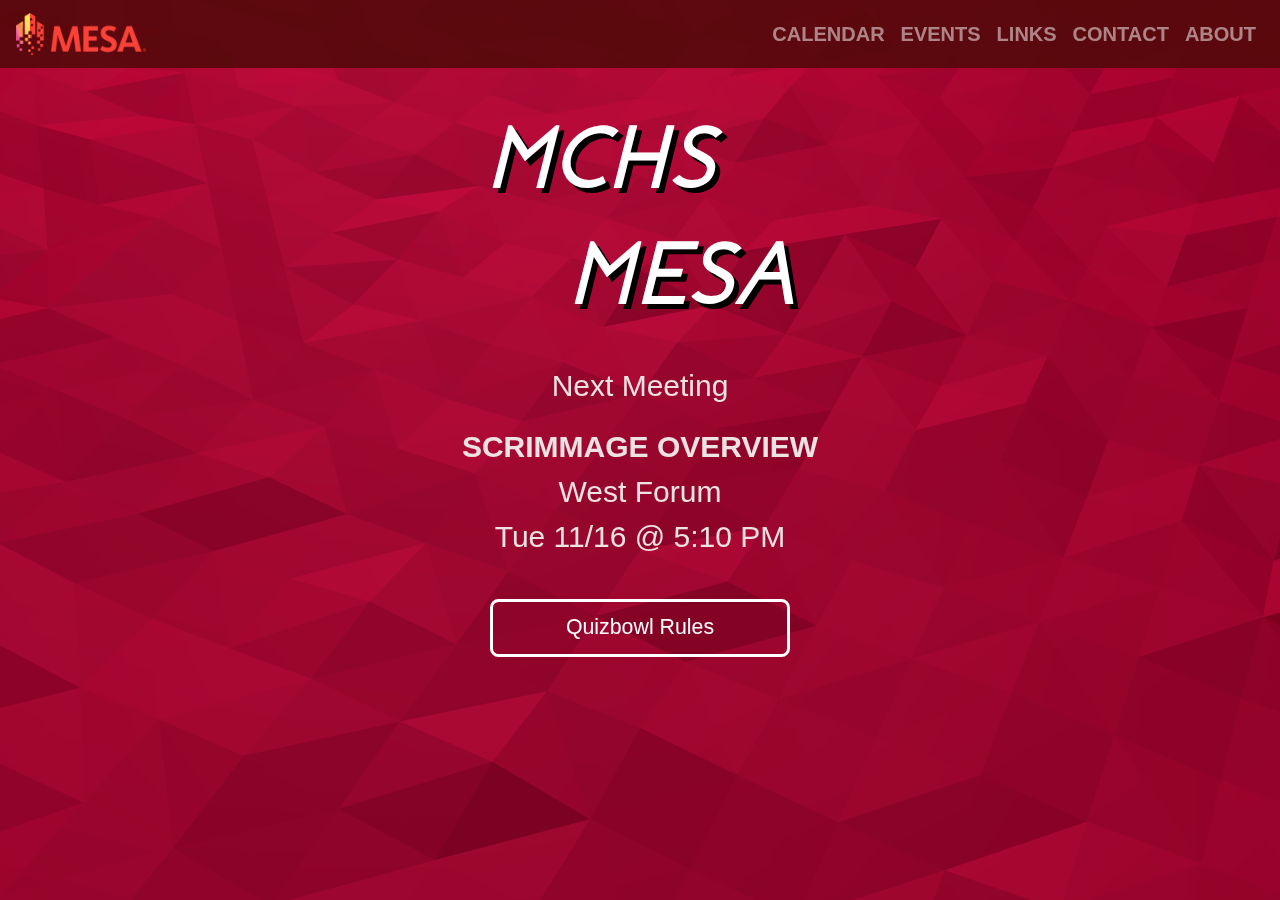
<file: index.html>
<!doctype html>
<html lang="en">
<head>
    <!-- Required meta tags -->
    <meta charset="utf-8">
    <meta name="viewport" content="width=device-width, initial-scale=1, shrink-to-fit=no">

    <!-- Bootstrap CSS -->
    <link rel="stylesheet" href="https://maxcdn.bootstrapcdn.com/bootstrap/4.0.0/css/bootstrap.min.css" integrity="sha384-Gn5384xqQ1aoWXA+058RXPxPg6fy4IWvTNh0E263XmFcJlSAwiGgFAW/dAiS6JXm" crossorigin="anonymous">
    <link rel="stylesheet" href="assets/styles/navbar.css">
    <link rel="stylesheet" href="assets/styles/index.css">
    <link rel="shortcut icon" type="image/x-icon" href="assets/images/favicon.png">

    <title>MCHS MESA</title>
  </head>
  <div id="background" style="z-index: 0;">

  <body style="background-color: #1f1d1d;">
    
      <nav class="navbar navbar-expand-lg navbar-dark" style="background-color: #500909df">
        
        <a class="navbar-brand" href="index.html">
          <img src="assets/images/mesa-logo.png" width="130" height="42" alt="">
        </a>
        <button class="navbar-toggler" type="button" data-toggle="collapse" data-target="#navbarNavDropdown" aria-controls="navbarNavDropdown" aria-expanded="false" aria-label="Toggle navigation">
          <span class="navbar-toggler-icon"></span>
        </button>
        <div class="collapse navbar-collapse" id="navbarNavDropdown">
          <ul class="navbar-nav ml-auto mt-2 mt-lg-0 form-inline">

            <li class="nav-item">
              <a class="nav-link" href="calendar.html">CALENDAR</a>
            </li>
            
            <li class="nav-item">
              <a class="nav-link" href="events.html">EVENTS</a>
            </li>

            <li class="nav-item">
              <a class="nav-link" href="links.html">LINKS</a>
            </li>

            <li class="nav-item">
              <a class="nav-link" href="contact.html">CONTACT</a>
            </li>

            <li class="nav-item">
              <a class="nav-link" href="about.html">ABOUT</a>
            </li>

          </ul>
        </div>
      </nav>

    <div class="main-logo">
      <h1>MCHS</h1>
    </div>
    <div class="main-logo-2">
      <h1>MESA</h1>
    </div>
    <div class="meeting-box" style="padding-bottom: 50px">
      <div class="meeting">
        <p>Next Meeting</p>
      </div>
      <div class="meeting-info">
	  <p><b>SCRIMMAGE OVERVIEW</b><br>West Forum<br>Tue 11/16 @ 5:10 PM </p>
      </div>
      <br>
	  <a class="main-button" href="https://www.pacific-mesa.com/uploads/1/3/1/4/131441888/quiz_bowl_2021_rules.pdf">
		Quizbowl Rules
      </a>

    <script src="assets/scripts/three-r119.min.js"></script>
    <script src="assets/scripts/waves.min.js"></script>
    <script>
    VANTA.WAVES({
      el: "#background",
      mouseControls: false,
      touchControls: false,
      gyroControls: false,
      minHeight: 200.00,
      minWidth: 200.00,
      scale: 1.00,
      scaleMobile: 1.00,
      color: 0x6e001d,
      shininess: 5.00,
      waveHeight: 5.50,
      waveSpeed: 0.4,
      zoom: 1.28
    })
    </script>
    </div>
    <!-- Optional JavaScript -->
    <!-- jQuery first, then Popper.js, then Bootstrap JS -->
    <script src="https://code.jquery.com/jquery-3.2.1.slim.min.js" integrity="sha384-KJ3o2DKtIkvYIK3UENzmM7KCkRr/rE9/Qpg6aAZGJwFDMVNA/GpGFF93hXpG5KkN" crossorigin="anonymous"></script>
    <script src="https://cdnjs.cloudflare.com/ajax/libs/popper.js/1.12.9/umd/popper.min.js" integrity="sha384-ApNbgh9B+Y1QKtv3Rn7W3mgPxhU9K/ScQsAP7hUibX39j7fakFPskvXusvfa0b4Q" crossorigin="anonymous"></script>
    <script src="https://maxcdn.bootstrapcdn.com/bootstrap/4.0.0/js/bootstrap.min.js" integrity="sha384-JZR6Spejh4U02d8jOt6vLEHfe/JQGiRRSQQxSfFWpi1MquVdAyjUar5+76PVCmYl" crossorigin="anonymous"></script>
  </body>
</html>
</file>
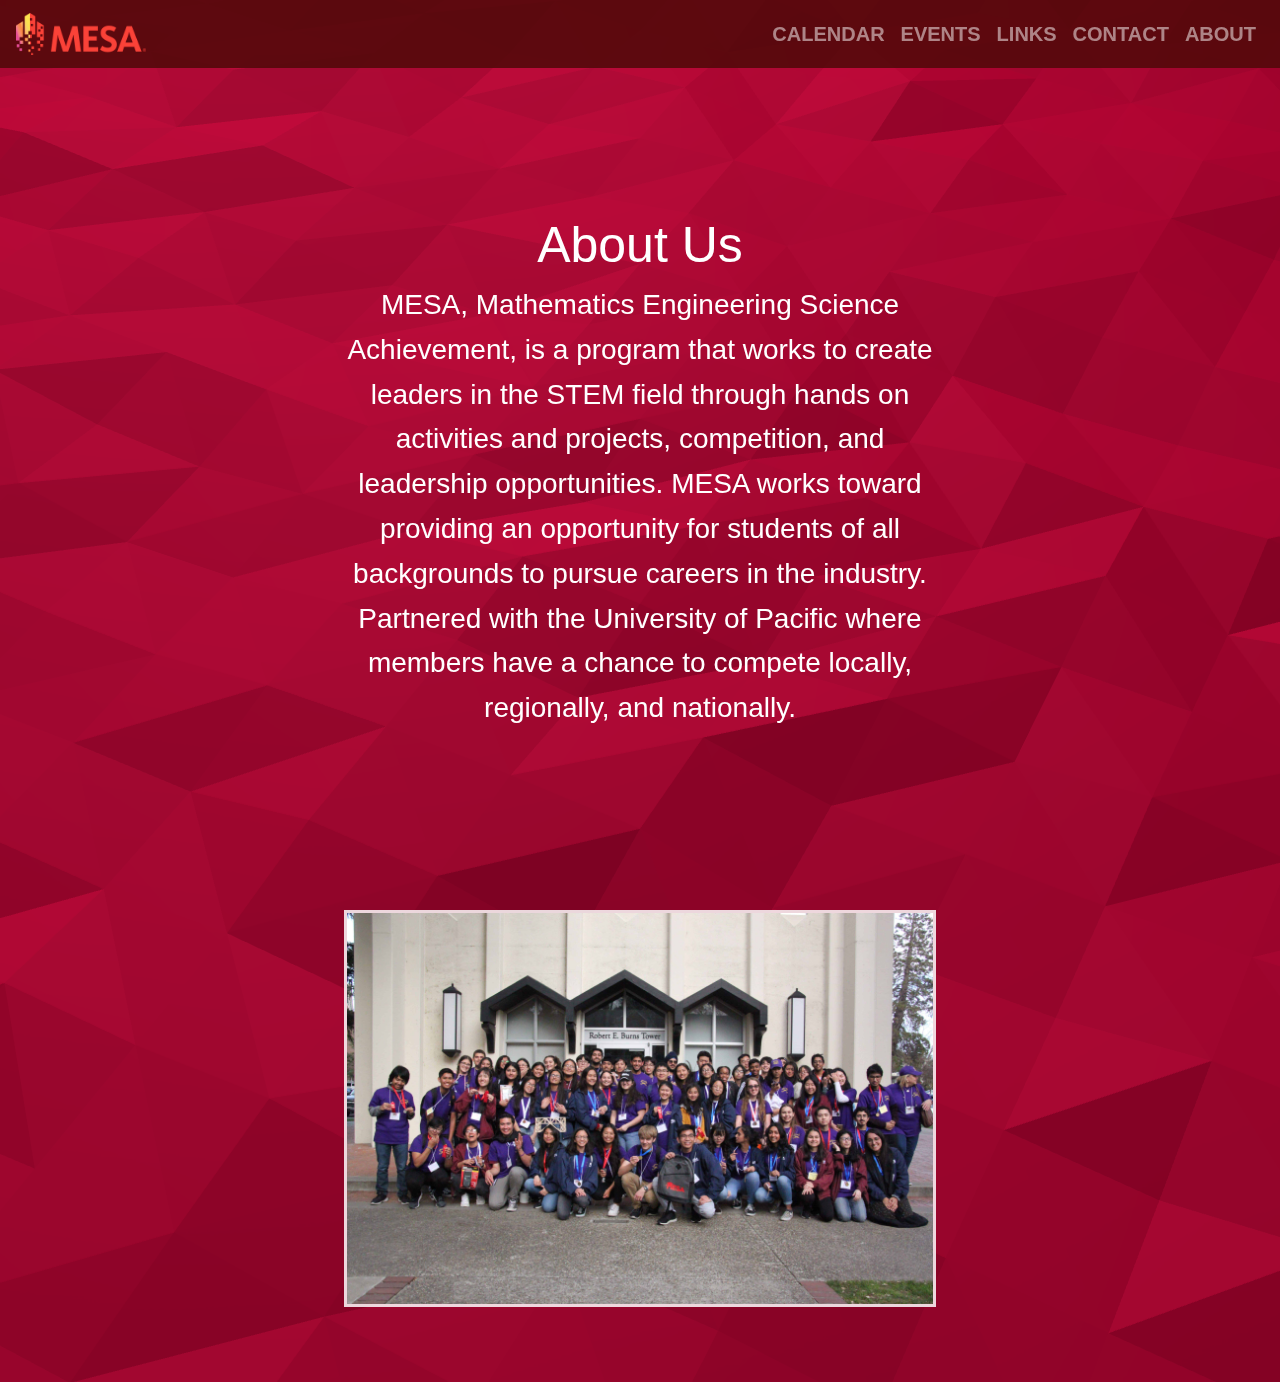
<file: about.html>
<!DOCTYPE html>
<html lang="en">
  <head>
    <!-- Required meta tags -->
    <meta charset="utf-8">
    <meta name="viewport" content="width=device-width, initial-scale=1, shrink-to-fit=no">

    <!-- Bootstrap CSS -->
    <link rel="stylesheet" href="https://maxcdn.bootstrapcdn.com/bootstrap/4.0.0/css/bootstrap.min.css" integrity="sha384-Gn5384xqQ1aoWXA+058RXPxPg6fy4IWvTNh0E263XmFcJlSAwiGgFAW/dAiS6JXm" crossorigin="anonymous">
    <link rel="stylesheet" href="assets/styles/navbar.css">
    <link rel="stylesheet" href="assets/styles/about.css">
    <link rel="shortcut icon" type="image/x-icon" href="assets/images/favicon.png">
    <title>MCHS MESA</title>
    
  </head>
  <div id="background" style="z-index: 0;">

  <body style="background-color: #7d0121;">

    <header class = "sticky-top" style = "position: sticky; top: 0px;">
      <nav class="navbar navbar-expand-lg navbar-dark" style="background-color: #500909df">
        
        <a class="navbar-brand" href="index.html">
          <img src="assets/images/mesa-logo.png" width="130" height="42" alt="">
        </a>
        <button class="navbar-toggler" type="button" data-toggle="collapse" data-target="#navbarNavDropdown" aria-controls="navbarNavDropdown" aria-expanded="false" aria-label="Toggle navigation">
          <span class="navbar-toggler-icon"></span>
        </button>
        <div class="collapse navbar-collapse" id="navbarNavDropdown">
          <ul class="navbar-nav ml-auto mt-2 mt-lg-0 form-inline">

            <li class="nav-item">
              <a class="nav-link" href="calendar.html">CALENDAR</a>
            </li>
            
            <li class="nav-item">
              <a class="nav-link" href="events.html">EVENTS</a>
            </li>

            <li class="nav-item">
              <a class="nav-link" href="links.html">LINKS</a>
            </li>

            <li class="nav-item">
              <a class="nav-link" href="contact.html">CONTACT</a>
            </li>

            <li class="nav-item">
              <a class="nav-link" href="about.html">ABOUT</a>
            </li>

          </ul>
        </div>
        
      </nav>
        
     </header>
     
     

    <div class = "flexy">
        <div class = "leftAbout" id ="textAbout">
            <div id = "about" > About Us
                <div style = "line-height: 1.6;" id = "aboutText">MESA, Mathematics Engineering Science Achievement, is a program that works to create leaders in the STEM field through hands on activities and projects, competition, and leadership opportunities. MESA works toward providing an opportunity for students of all backgrounds to pursue careers in the industry. Partnered with the University of Pacific where members have a chance to compete locally, regionally, and nationally.</div>
            </div>

            <!-- <img src="PC LOGO.jpg" alt="cat" class = "imagee" > -->

        </div>
        <div class = "leftAbout" id = "imageLeft">
            <img src="assets/images/group-pic.jpg" alt="cat" class = "imagee">
        </div>
    </div>


</div>

<script src="assets/scripts/three-r119.min.js"></script>
<script src="assets/scripts/waves.min.js"></script>
<script id="waves-js">
  VANTA.WAVES({
    el: "#background",
    mouseControls: false,
    touchControls: false,
    gyroControls: false,
    minHeight: 200.00,
    minWidth: 200.00,
    scale: 1.00,
    scaleMobile: 1.00,
    color: 0x6e001d,
    shininess: 5.00,
    waveHeight: 5.50,
    waveSpeed: 0.4,
    zoom: 1.28
  })
  </script>

  
  
</div>
<!-- Optional JavaScript -->
<!-- jQuery first, then Popper.js, then Bootstrap JS -->
<script src="https://code.jquery.com/jquery-3.2.1.slim.min.js" integrity="sha384-KJ3o2DKtIkvYIK3UENzmM7KCkRr/rE9/Qpg6aAZGJwFDMVNA/GpGFF93hXpG5KkN" crossorigin="anonymous"></script>
<script src="https://cdnjs.cloudflare.com/ajax/libs/popper.js/1.12.9/umd/popper.min.js" integrity="sha384-ApNbgh9B+Y1QKtv3Rn7W3mgPxhU9K/ScQsAP7hUibX39j7fakFPskvXusvfa0b4Q" crossorigin="anonymous"></script>
<script src="https://maxcdn.bootstrapcdn.com/bootstrap/4.0.0/js/bootstrap.min.js" integrity="sha384-JZR6Spejh4U02d8jOt6vLEHfe/JQGiRRSQQxSfFWpi1MquVdAyjUar5+76PVCmYl" crossorigin="anonymous"></script>

<script src="https://code.jquery.com/jquery-3.3.1.slim.min.js" integrity="sha384-q8i/X+965DzO0rT7abK41JStQIAqVgRVzpbzo5smXKp4YfRvH+8abtTE1Pi6jizo" crossorigin="anonymous"></script>
<script src="https://cdnjs.cloudflare.com/ajax/libs/popper.js/1.14.7/umd/popper.min.js" integrity="sha384-UO2eT0CpHqdSJQ6hJty5KVphtPhzWj9WO1clHTMGa3JDZwrnQq4sF86dIHNDz0W1" crossorigin="anonymous"></script>
<script src="https://stackpath.bootstrapcdn.com/bootstrap/4.5.0/js/bootstrap.min.js" integrity="sha384-OgVRvuATP1z7JjHLkuOU7Xw704+h835Lr+6QL9UvYjZE3Ipu6Tp75j7Bh/kR0JKI" crossorigin="anonymous"></script>

</body>
</html>
</file>
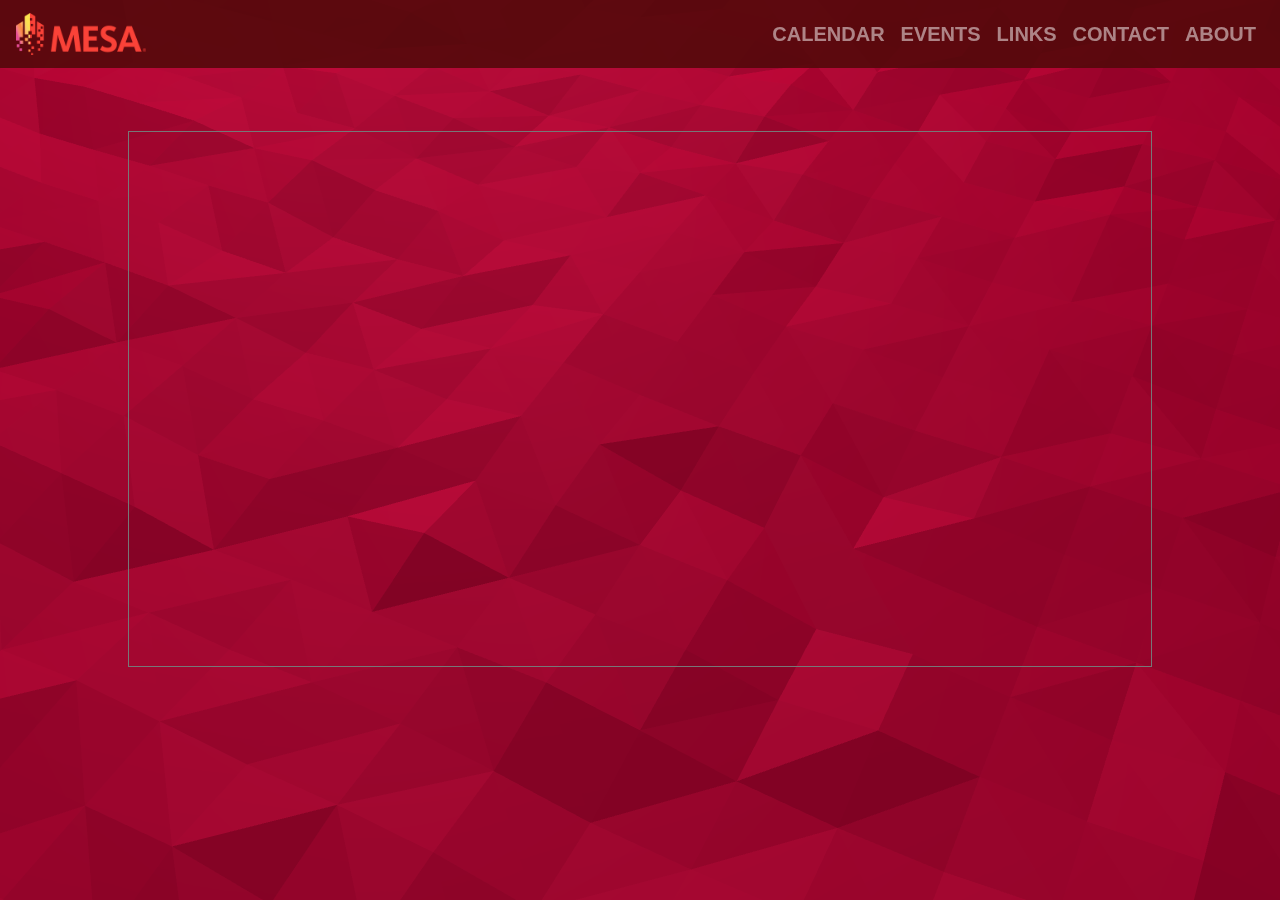
<file: calendar.html>
<!doctype html>
<html lang="en">
<head>
    <!-- Required meta tags -->
    <meta charset="utf-8">
    <meta name="viewport" content="width=device-width, initial-scale=1, shrink-to-fit=no">

    <!-- Bootstrap CSS -->
    <link rel="stylesheet" href="https://maxcdn.bootstrapcdn.com/bootstrap/4.0.0/css/bootstrap.min.css" integrity="sha384-Gn5384xqQ1aoWXA+058RXPxPg6fy4IWvTNh0E263XmFcJlSAwiGgFAW/dAiS6JXm" crossorigin="anonymous">
    <link rel="stylesheet" href="assets/styles/navbar.css">
    <link rel="stylesheet" href="assets/styles/calendar.css">
    <link rel="shortcut icon" type="image/x-icon" href="assets/images/favicon.png">

    <title>MCHS MESA</title>
  </head>
  <div id="background" style="height: 100vh; width: 100vw; z-index: 0;">
    
  <body style="background-color: #1f1d1d;">
    <nav class="navbar navbar-expand-lg navbar-dark" style="background-color: #500909df">
        
      <a class="navbar-brand" href="index.html">
        <img src="assets/images/mesa-logo.png" width="130" height="42" alt="">
      </a>
      <button class="navbar-toggler" type="button" data-toggle="collapse" data-target="#navbarNavDropdown" aria-controls="navbarNavDropdown" aria-expanded="false" aria-label="Toggle navigation">
        <span class="navbar-toggler-icon"></span>
      </button>
      <div class="collapse navbar-collapse" id="navbarNavDropdown">
        <ul class="navbar-nav ml-auto mt-2 mt-lg-0 form-inline">

          <li class="nav-item">
            <a class="nav-link" href="calendar.html">CALENDAR</a>
          </li>
          
          <li class="nav-item">
            <a class="nav-link" href="events.html">EVENTS</a>
          </li>

          <li class="nav-item">
            <a class="nav-link" href="links.html">LINKS</a>
          </li>

          <li class="nav-item">
            <a class="nav-link" href="contact.html">CONTACT</a>
          </li>

          <li class="nav-item">
            <a class="nav-link" href="about.html">ABOUT</a>
          </li> 
          
        </ul>
      </div>
    </nav>
    <script src="assets/scripts/three-r119.min.js"></script>
    <script src="assets/scripts/waves.min.js"></script>
    
    <div class="responsive-iframe-container big-container" style="position:relative; top: 7%; left: 10%;"><iframe src="https://calendar.google.com/calendar/embed?height=600&amp;wkst=1&amp;bgcolor=%23a8a8a8&amp;ctz=America%2FLos_Angeles&amp;showTz=0&amp;showCalendars=0&amp;src=NGNpOGhwN2t0cDN1anBlZnVpcjVwMmg4bzhAZ3JvdXAuY2FsZW5kYXIuZ29vZ2xlLmNvbQ&amp;color=%23D50000" style="border:solid 1px #777" width="80%" height="900" frameborder="0" scrolling="no"></iframe>
    </div>
    
    <div class="responsive-iframe-container small-container" style="position:relative; top: 7%; left: 10%;"><iframe src="https://calendar.google.com/calendar/embed?height=600&wkst=1&bgcolor=%23a8a8a8&ctz=America%2FLos_Angeles&src=NGNpOGhwN2t0cDN1anBlZnVpcjVwMmg4bzhAZ3JvdXAuY2FsZW5kYXIuZ29vZ2xlLmNvbQ&color=%23D50000&mode=AGENDA&showTz=0&showCalendars=0&showTabs=0&showTitle=1" style="border:solid 1px #777" width="80%" height="1200" frameborder="0" scrolling="no"></iframe>
    </div>


    <script>
    VANTA.WAVES({
      el: "#background",
      mouseControls: false,
      touchControls: false,
      gyroControls: false,
      minHeight: 200.00,
      minWidth: 200.00,
      scale: 1.00,
      scaleMobile: 1.00,
      color: 0x6e001d,
      shininess: 5.00,
      waveHeight: 5.50,
      waveSpeed: 0.4,
      zoom: 1.28
    })
    </script>
    
      
      
    </div>
    
    <!-- Optional JavaScript -->
    <!-- jQuery first, then Popper.js, then Bootstrap JS -->
    <script src="https://code.jquery.com/jquery-3.2.1.slim.min.js" integrity="sha384-KJ3o2DKtIkvYIK3UENzmM7KCkRr/rE9/Qpg6aAZGJwFDMVNA/GpGFF93hXpG5KkN" crossorigin="anonymous"></script>
    <script src="https://cdnjs.cloudflare.com/ajax/libs/popper.js/1.12.9/umd/popper.min.js" integrity="sha384-ApNbgh9B+Y1QKtv3Rn7W3mgPxhU9K/ScQsAP7hUibX39j7fakFPskvXusvfa0b4Q" crossorigin="anonymous"></script>
    <script src="https://maxcdn.bootstrapcdn.com/bootstrap/4.0.0/js/bootstrap.min.js" integrity="sha384-JZR6Spejh4U02d8jOt6vLEHfe/JQGiRRSQQxSfFWpi1MquVdAyjUar5+76PVCmYl" crossorigin="anonymous"></script>
    
  </body>
  
</html>
</file>
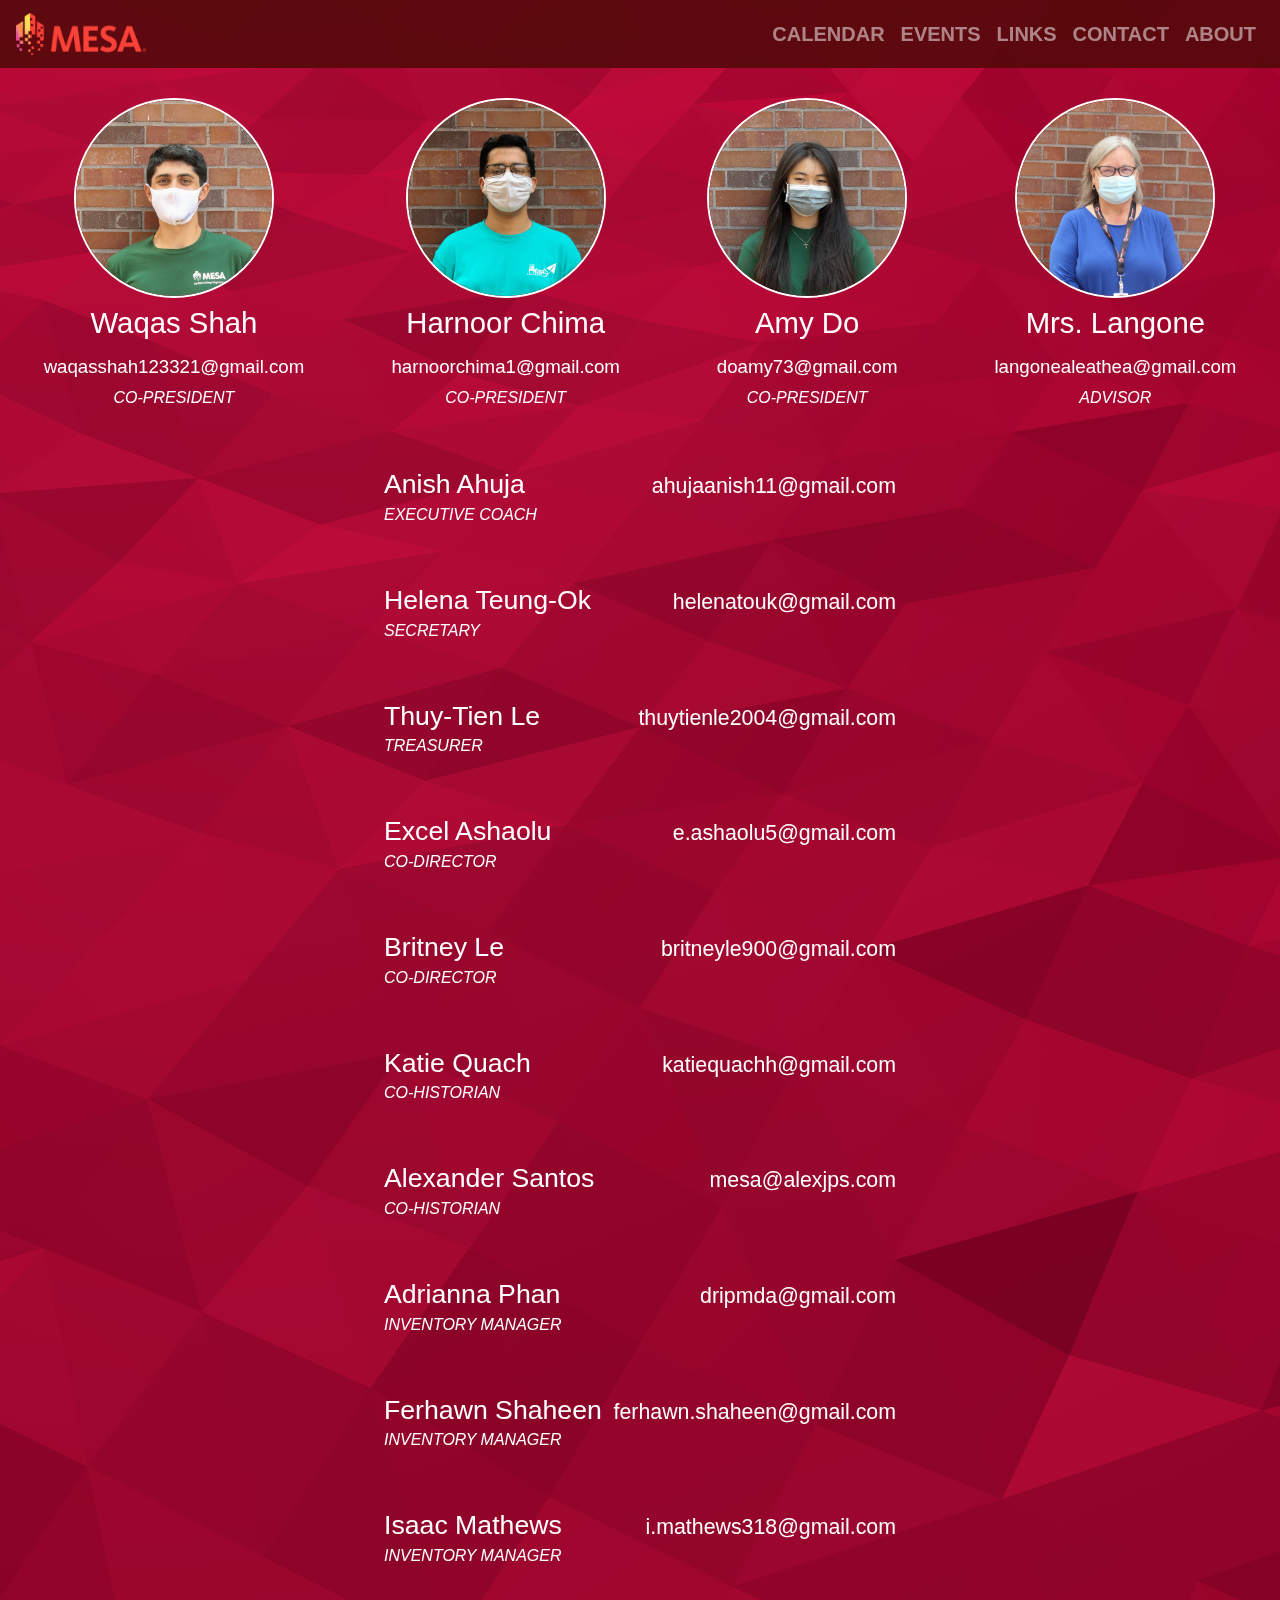
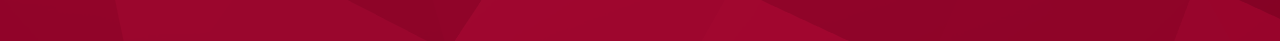
<file: contact.html>
<!doctype html>
<html lang="en">
<head>
    <!-- Required meta tags -->
    <meta charset="utf-8">
    <meta name="viewport" content="width=device-width, initial-scale=1, shrink-to-fit=no">

    <!-- Bootstrap CSS -->
    <link rel="stylesheet" href="https://maxcdn.bootstrapcdn.com/bootstrap/4.0.0/css/bootstrap.min.css" integrity="sha384-Gn5384xqQ1aoWXA+058RXPxPg6fy4IWvTNh0E263XmFcJlSAwiGgFAW/dAiS6JXm" crossorigin="anonymous">
    <link rel="stylesheet" href="assets/styles/navbar.css">
    <link rel="stylesheet" href="assets/styles/contact.css">
    <link rel="shortcut icon" type="image/x-icon" href="assets/images/favicon.png">

    <title>MCHS MESA</title>
  </head>
  <div id="background" style=" z-index: 0;">
  <body style="background-color: #1f1d1d;">

      <nav class="navbar navbar-expand-lg navbar-dark" style="background-color: #500909df">
        
        <a class="navbar-brand" href="index.html">
          <img src="assets/images/mesa-logo.png" width="130" height="42" alt="">
        </a>
        <button class="navbar-toggler" type="button" data-toggle="collapse" data-target="#navbarNavDropdown" aria-controls="navbarNavDropdown" aria-expanded="false" aria-label="Toggle navigation">
          <span class="navbar-toggler-icon"></span>
        </button>
        <div class="collapse navbar-collapse" id="navbarNavDropdown">
          <ul class="navbar-nav ml-auto mt-2 mt-lg-0 form-inline">

            <li class="nav-item">
              <a class="nav-link" href="calendar.html">CALENDAR</a>
            </li>
            
            <li class="nav-item">
              <a class="nav-link" href="events.html">EVENTS</a>
            </li>

            <li class="nav-item">
              <a class="nav-link" href="links.html">LINKS</a>
            </li>

            <li class="nav-item">
              <a class="nav-link" href="contact.html">CONTACT</a>
            </li>

            <li class="nav-item">
              <a class="nav-link" href="about.html">ABOUT</a>
            </li>
            
          </ul>
        </div>
      </nav>
      <div class="four-container">
        
        <div class="co-pres">
          <img src="assets/images/waqas.jpg" class = "pres-photo" alt="">
          <p class="bigName">Waqas Shah</p>
          <p class = "bigEmail">waqasshah123321@gmail.com</p>
          <i><p class="bigRole">CO-PRESIDENT</p></i>
        </div>
        <div class="co-pres">
          <img src="assets/images/harnoor.jpg"  class = "pres-photo" alt="">
          <p class="bigName">Harnoor Chima</p>
          <p class = "bigEmail">harnoorchima1@gmail.com</p>

          <i><p class="bigRole">CO-PRESIDENT</p></i>
        </div>
        <div class="co-pres">
          <img src="assets/images/amy.jpg" class = "pres-photo" alt="">
          <p class="bigName">Amy Do</p>
          <p class = "bigEmail">doamy73@gmail.com</p>
          <i><p class="bigRole">CO-PRESIDENT</p></i>
        </div>
        <div class="co-pres">
          <img src="assets/images/mrs-langone.jpg" class = "pres-photo" alt="">
          <p class="bigName">Mrs. Langone</p>
          <p class = "bigEmail">langonealeathea@gmail.com</p>

          <i><p class="bigRole">ADVISOR</p></i>
        </div>
      </div>
      <div class="otherboard">
        <div class="boardMember leftPush">
          <div class="boardMember inner">
          <div class="nameRole">
            <p class="boardName">Anish Ahuja</p>
            <i><p class="boardRole">EXECUTIVE COACH</p></i>
          </div>
          <div class="boardEmail">
            ahujaanish11@gmail.com
          </div>
        </div>
        </div>

        <div class="boardMember rightPush">
          <div class="boardMember inner">
          <div class="nameRole">
            <p class="boardName">Helena Teung-Ok</p>
            <i><p class="boardRole">SECRETARY</p></i>
          </div>
          <div class="boardEmail">
            helenatouk@gmail.com
          </div>
        </div>
        </div>

        <div class="boardMember leftPush">
          <div class="boardMember inner">
          <div class="nameRole">
            <p class="boardName">Thuy-Tien Le</p>
            <i><p class="boardRole">TREASURER</p></i>
          </div>
          <div class="boardEmail">
            thuytienle2004@gmail.com
          </div>
        </div>
        </div>

        <div class="boardMember rightPush">
          <div class="boardMember inner">
          <div class="nameRole">
            <p class="boardName">Excel Ashaolu</p>
            <i><p class="boardRole">CO-DIRECTOR</p></i>
          </div>
          <div class="boardEmail">
            e.ashaolu5@gmail.com
          </div>
        </div>
        </div>

        <div class="boardMember leftPush">
          <div class="boardMember inner">
          <div class="nameRole">
            <p class="boardName">Britney Le</p>
            <i><p class="boardRole">CO-DIRECTOR</p></i>
          </div>
          <div class="boardEmail">
            britneyle900@gmail.com
          </div>
        </div>
        </div>

        <div class="boardMember rightPush">
          <div class="boardMember inner">
          <div class="nameRole">
            <p class="boardName">Katie Quach</p>
            <i><p class="boardRole">CO-HISTORIAN</p></i>
          </div>
          <div class="boardEmail">
            katiequachh@gmail.com
          </div>
        </div>
        </div>

        <div class="boardMember leftPush">
          <div class="boardMember inner">
          <div class="nameRole">
            <p class="boardName">Alexander Santos</p>
            <i><p class="boardRole">CO-HISTORIAN</p></i>
          </div>
          <div class="boardEmail">
            mesa@alexjps.com
          </div>
        </div>
        </div>

        <div class="boardMember rightPush">
          <div class="boardMember inner">
          <div class="nameRole">
            <p class="boardName">Adrianna Phan</p>
            <i><p class="boardRole">INVENTORY MANAGER</p></i>
          </div>
          <div class="boardEmail">
            dripmda@gmail.com
          </div>
        </div>
        </div>

        <div class="boardMember leftPush">
          <div class="boardMember inner">
          <div class="nameRole">
            <p class="boardName">Ferhawn Shaheen</p>
            <i><p class="boardRole">INVENTORY MANAGER</p></i>
          </div>
          <div class="boardEmail">
            ferhawn.shaheen@gmail.com
          </div>
        </div>
        </div>

        <div class="boardMember rightPush">
          <div class="boardMember inner">
          <div class="nameRole">
            <p class="boardName">Isaac Mathews</p>
            <i><p class="boardRole">INVENTORY MANAGER</p></i>
          </div>
          <div class="boardEmail">
            i.mathews318@gmail.com
          </div>
        </div>
        </div>
      </div>
      <script src="assets/scripts/three-r119.min.js"></script>
      <script src="assets/scripts/waves.min.js"></script>
      <script>
      VANTA.WAVES({
        el: "#background",
        mouseControls: false,
        touchControls: false,
        gyroControls: false,
        minHeight: 200.00,
        minWidth: 200.00,
        scale: 1.00,
        scaleMobile: 1.00,
        color: 0x6e001d,
        shininess: 5.00,
        waveHeight: 5.50,
        waveSpeed: 0.4,
        zoom: 1.28
      })
      </script>
    </div>
    <!-- Optional JavaScript -->
    <!-- jQuery first, then Popper.js, then Bootstrap JS -->
    <script src="https://code.jquery.com/jquery-3.2.1.slim.min.js" integrity="sha384-KJ3o2DKtIkvYIK3UENzmM7KCkRr/rE9/Qpg6aAZGJwFDMVNA/GpGFF93hXpG5KkN" crossorigin="anonymous"></script>
    <script src="https://cdnjs.cloudflare.com/ajax/libs/popper.js/1.12.9/umd/popper.min.js" integrity="sha384-ApNbgh9B+Y1QKtv3Rn7W3mgPxhU9K/ScQsAP7hUibX39j7fakFPskvXusvfa0b4Q" crossorigin="anonymous"></script>
    <script src="https://maxcdn.bootstrapcdn.com/bootstrap/4.0.0/js/bootstrap.min.js" integrity="sha384-JZR6Spejh4U02d8jOt6vLEHfe/JQGiRRSQQxSfFWpi1MquVdAyjUar5+76PVCmYl" crossorigin="anonymous"></script>
  </body>
</html>
</file>
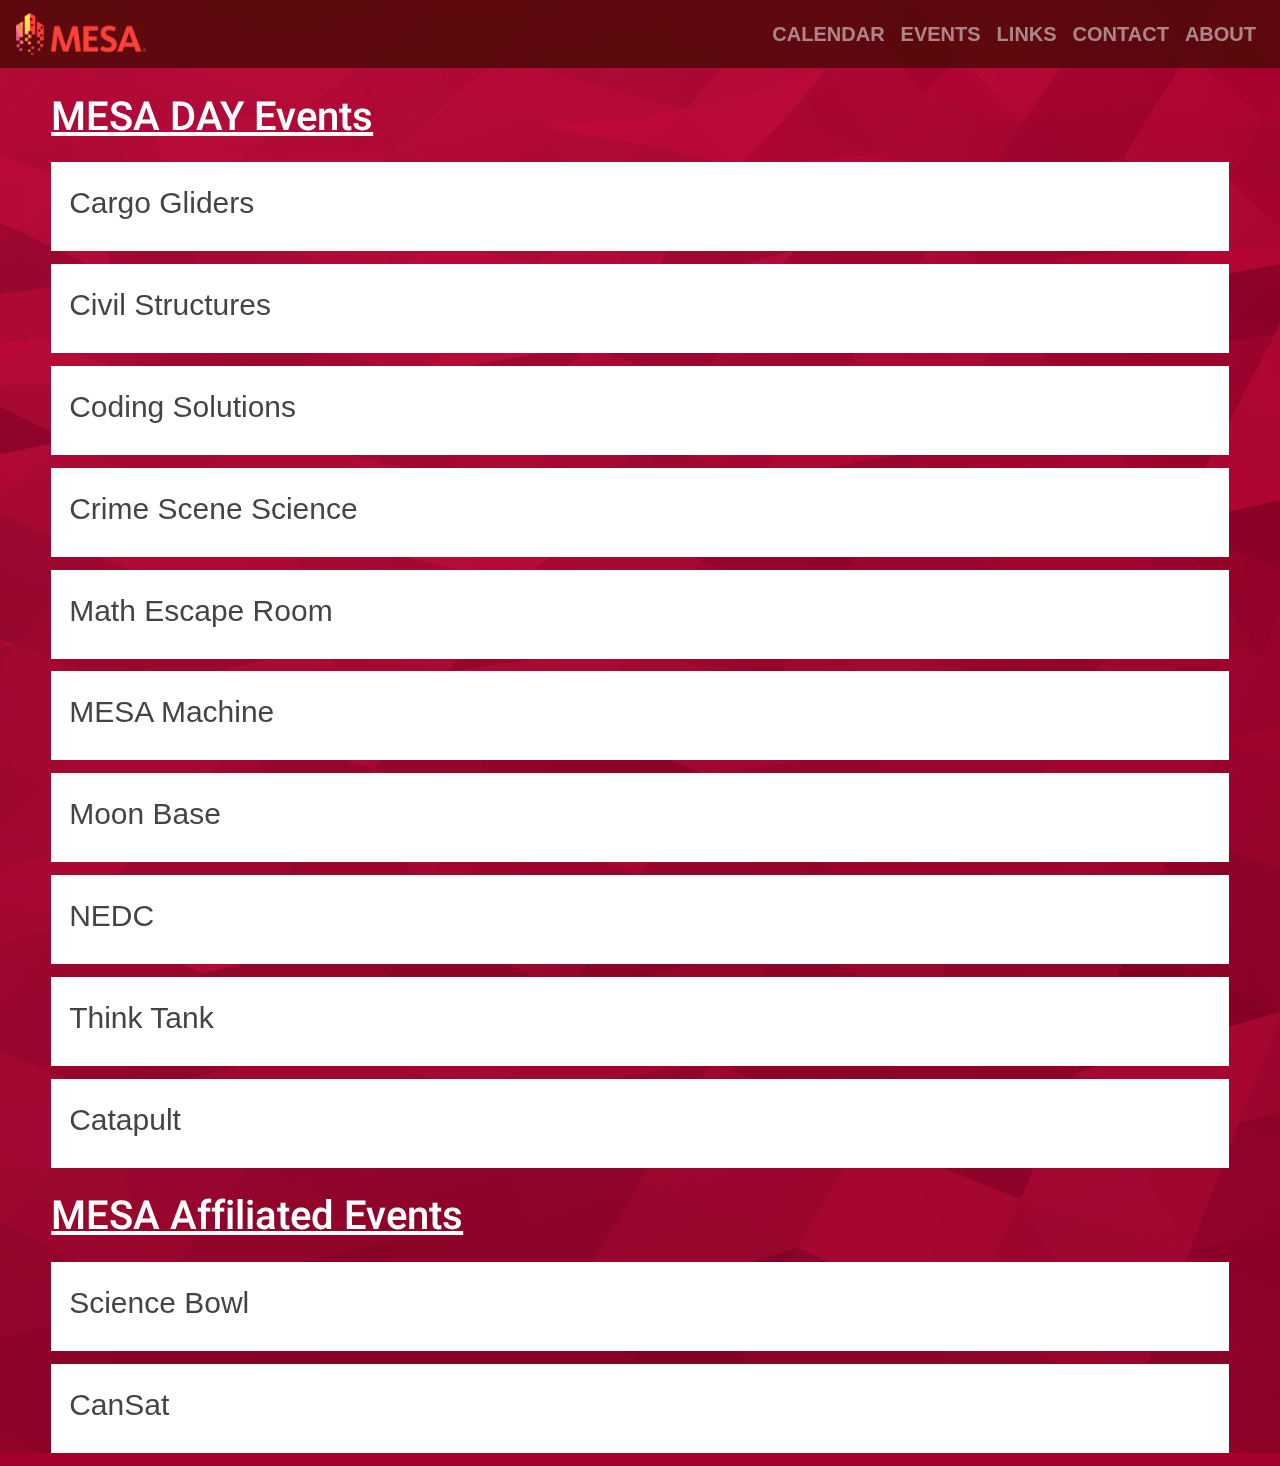
<file: events.html>
<!doctype html>
<html lang="en">
<head>
    <!-- Required meta tags -->
    <meta charset="utf-8">
    <meta name="viewport" content="width=device-width, initial-scale=1, shrink-to-fit=no">

    <!-- Bootstrap CSS -->
    <link rel="stylesheet" href="https://maxcdn.bootstrapcdn.com/bootstrap/4.0.0/css/bootstrap.min.css" integrity="sha384-Gn5384xqQ1aoWXA+058RXPxPg6fy4IWvTNh0E263XmFcJlSAwiGgFAW/dAiS6JXm" crossorigin="anonymous">
    <link rel="stylesheet" href="assets/styles/navbar.css">
    <link rel="stylesheet" href="assets/styles/events.css">
    <link rel="shortcut icon" type="image/x-icon" href="assets/images/favicon.png">
    <title>MCHS MESA</title>
    
  </head>
  
  <div id="background" style="z-index: 0;">
  <body style="background-color: #a50029;">
    
    <nav class="navbar navbar-expand-lg navbar-dark" style="background-color: #500909df">
        
        <a class="navbar-brand" href="index.html">
          <img src="assets/images/mesa-logo.png" width="130" height="42" alt="">
        </a>
        <button class="navbar-toggler" type="button" data-toggle="collapse" data-target="#navbarNavDropdown" aria-controls="navbarNavDropdown" aria-expanded="false" aria-label="Toggle navigation">
          <span class="navbar-toggler-icon"></span>
        </button>
        <div class="collapse navbar-collapse" id="navbarNavDropdown">
          <ul class="navbar-nav ml-auto mt-2 mt-lg-0 form-inline">

            <li class="nav-item">
              <a class="nav-link" href="calendar.html">CALENDAR</a>
            </li>
            
            <li class="nav-item">
              <a class="nav-link" href="events.html">EVENTS</a>
            </li>

            <li class="nav-item">
              <a class="nav-link" href="links.html">LINKS</a>
            </li>

            <li class="nav-item">
              <a class="nav-link" href="contact.html">CONTACT</a>
            </li>

            <li class="nav-item">
              <a class="nav-link" href="about.html">ABOUT</a>
            </li>

          </ul>
        </div>
        
      </nav>

    

    <div class="events-list">
      <div class="mesa-events-header">
        <h1>MESA DAY Events</h1>
      </div>

      <button type="button" id = "topItem" class="collapsible">Cargo Gliders</button>
      <div class="event-item" style="background-color: #500202;">
        <div class="event-content">
          <div class="event-name">
            <p id="math-escape">Cargo Gliders</p>
          </div>
          <div class="event-info">
            <a href="https://www.pacific-mesa.com/math-challenge.html"> <img src="assets\images\airplane.png" alt="math-img" class="event-logo" width="100" height="100"></a>
            <p id="math-description" class="event-des">Students will design and construct a glider with a payload that, when launched by a
              Launching Mechanism, flies through the air, goes over an obstacle and lands on a
              target.</p>
          </div>
        </div>
          <div class="event-coach">
            <div class="coach-title">
              <p id="math-coach">Coaches</p>
            </div>
            <div class="coach-info">
              <p class="coach-name">Excel Ashaolu</p>
              <p class="coach-email">e.ashaolu5@gmail.com</p>
              <p class="coach-name">Thuy-Tien Le</p>
              <p class="coach-email">thuytienle2004@gmail.com</p>
            </div>
          </div>
        </div>
        <button type="button" class="collapsible">Civil Structures</button>
        <div class="event-item" style="background-color: #500202;">
          <div class="event-content">
            <div class="event-name">
              <p id="math-escape">Civil Structures</p>
            </div>
            <div class="event-info">
              <a href="https://www.pacific-mesa.com/math-challenge.html"> <img src="assets\images\bridge.png" alt="math-img" class="event-logo" width="100" height="100"></a>
              <p id="math-description" class="event-des">Students will design and construct a model balsawood bridge from their own plans
                that will carry a maximum load while using as little wood as possible, stressing
                neatness, craftsmanship, and creativity</p>
            </div>
          </div>
            <div class="event-coach">
              <div class="coach-title">
                <p id="math-coach">Coaches</p>
              </div>
              <div class="coach-info">
                <p class="coach-name">Adrianna Phan</p>
                <p class="coach-email">dripmda@gmail.com</p>
                <p class="coach-name">Evan Phoukong</p>
                <p class="coach-email">e.phoukong123@gmail.com</p>
              </div>
            </div>
          </div>
          <button type="button" class="collapsible">Coding Solutions</button>

          <div class="event-item" style="background-color: #500202;">
            <div class="event-content">
              <div class="event-name">
                <p id="math-escape">Coding Solutions</p>
              </div>
              <div class="event-info">
                <a href="https://www.pacific-mesa.com/math-challenge.html"> <img src="assets\images\2048px-Python-logo-notext.svg.png" alt="math-img" class="event-logo" width="100" height="100"></a>
                <p id="math-description" class="event-des">Students will debug a program as well as create a program that creates the desired output based on the
                  prompt provided within 60 minutes. Points will be awarded based on the amount of time used to complete the challenges.</p>
              </div>
            </div>
              <div class="event-coach">
                <div class="coach-title">
                  <p id="math-coach">Coaches</p>
                </div>
                <div class="coach-info">
                  <p class="coach-name">Nathan Huynh</p>
                  <p class="coach-email">linkhuynh@gmail.com</p>
                  <p class="coach-name">Arthur Nguyen</p>
                  <p class="coach-email">arthurnguyen17@gmail.com</p>
                </div>
              </div>
          </div>
      <button type="button"  class="collapsible">Crime Scene Science</button>
      <div class="event-item" style="background-color: #500202;">
        <div class="event-content">
          <div class="event-name">
            <p id="math-escape">Crime Scene Science</p>
          </div>
          <div class="event-info">
            <a href="https://www.pacific-mesa.com/math-challenge.html"> <img src="assets\images\chemistry.png" alt="math-img" class="event-logo" width="100" height="100"></a>
            <p id="math-description" class="event-des">Students will collaborate to solve a mystery, working
              their way through the crime scene using their knowledge of punnett squares, blood,
              and plant cells including designing and constructing a DNA model that tests their
              science skills!</p>
          </div>
        </div>
          <div class="event-coach">
            <div class="coach-title">
              <p id="math-coach">Coaches</p>
            </div>
            <div class="coach-info">
              <p class="coach-name">Britney Le</p>
              <p class="coach-email">britneyle900@gmail.com</p>
              <p class="coach-name">Khushi Pal</p>
              <p class="coach-email">khushipal564@gmail.com</p>
            </div>
          </div>
        </div>      
      <button type="button"  class="collapsible">Math Escape Room</button>

      <div class="event-item" style="background-color: #500202;">
        <div class="event-content">
          <div class="event-name">
            <p id="math-escape">Math Escape Room</p>
          </div>
          <div class="event-info">
            <a href="https://www.pacific-mesa.com/math-challenge.html"> <img src="assets/images/math.png" alt="math-img" class="event-logo" width="100" height="100"></a>
            <p id="math-description" class="event-des">Students will work in teams of two to four to solve challenging performance and/or problem-based real-world problems using general mathematics skills and techniques. Through collaboration, teams will solve a series of non-routine problems requiring creative deductive and reasoning skills to “escape” the quickest.</p>
          </div>
        </div>
          <div class="event-coach">
            <div class="coach-title">
              <p id="math-coach">Coaches</p>
            </div>
            <div class="coach-info">
              <p class="coach-name">Isaac Mathews</p>
              <p class="coach-email">i.mathews318@gmail.com</p>
              <p class="coach-name">John Mathews</p>
              <p class="coach-email">jmathews3012@gmail.com</p>
            </div>
          </div>
      </div>

      <button type="button" class="collapsible">MESA Machine</button>
      <div class="event-item" style="background-color: #500202;">
        <div class="event-content">
          <div class="event-name">
            <p id="math-escape">MESA Machine</p>
          </div>
          <div class="event-info">
            <a href="https://www.pacific-mesa.com/math-challenge.html"> <img src="assets\images\conveyor.png" alt="math-img" class="event-logo" width="100" height="100"></a>
            <p id="math-description" class="event-des">Students will design and construct a complex machine that utilizes four to eight
              different sequential and dependent actions from designated categories of
              energy/simple machines that will ultimately in the greatest amount of time propel
              a vehicle with wind to stop closest to the target.</p>
          </div>
        </div>
          <div class="event-coach">
            <div class="coach-title">
              <p id="math-coach">Coaches</p>
            </div>
            <div class="coach-info">
              <p class="coach-name">Hailey Phan</p>
              <p class="coach-email">hailz101504@gmail.com</p>
              <p class="coach-name">Gillian VerSteeg</p>
              <p class="coach-email">gillian.versteeg@gmail.com</p>
            </div>
          </div>
        </div>

        <button type="button" class="collapsible">Moon Base</button>
        <div class="event-item" style="background-color: #500202;">
          <div class="event-content">
            <div class="event-name">
              <p id="math-escape">Moon Base</p>
            </div>
            <div class="event-info">
              <img src="assets\images\dome.png" alt="nedc-img" class="event-logo" width="200" height="200">
              <p id="math-description" class="event-des">Students will design
                and construct an original structure using only recycled cardboard that can
                withstand the highest amount of impact, is lightweight, and meets the specific size
                requirements </p>
            </div>
          </div>
            <div class="event-coach">
              <div class="coach-title">
                <p id="math-coach">Coaches</p>
              </div>
              <div class="coach-info">
                <p class="coach-name">Rafiyah Safdar</p>
                <p class="coach-email">rafiyahsafdar@gmail.com</p>
                <p class="coach-name">Victor Son</p>
                <p class="coach-email">victorsonbun@gmail.com</p>
              </div>
            </div>
        </div>

      <button type="button" class="collapsible">NEDC</button>
      <div class="event-item" style="background-color: #500202;">
        <div class="event-content">
          <div class="event-name">
            <p id="math-escape">NEDC</p>
          </div>
          <div class="event-info">
            <img src="assets\images\tools.png" alt="nedc-img" class="event-logo" width="200" height="200">
            <p id="math-description" class="event-des">Students will identify an individual or group who experiences some type of
              inequity and employ human-centered design practices to engineer a solution.
              Teams must use a coding component as the main component of their design and focus on a community-centered issue. </p>
          </div>
        </div>
          <div class="event-coach">
            <div class="coach-title">
              <p id="math-coach">Coaches</p>
            </div>
            <div class="coach-info">
              <p class="coach-name">Anish Ahuja</p>
              <p class="coach-email">ahujaanish11@gmail.com</p>
            </div>
          </div>
      </div>

      <button type="button" class="collapsible">Think Tank</button>
      <div class="event-item" style="background-color: #500202;">
        <div class="event-content">
          <div class="event-name">
            <p id="math-escape">Think Tank</p>
          </div>
          <div class="event-info">
            <img src="assets/images/engineering.png" alt="nedc-img" class="event-logo" width="200" height="200">
            <p id="math-description" class="event-des">Students will research and explore how
              vehicle exhaust causes harmful pollution, reflect on current technology, and explore
              designs to improve future technology, charging, or infrastructure.</p>
          </div>
        </div>
          <div class="event-coach">
            <div class="coach-title">
              <p id="math-coach">Coaches</p>
            </div>
            <div class="coach-info">
              <p class="coach-name">Adelyna Chanthakone</p>
              <p class="coach-email">adelynatnc@gmail.com</p>
              <p class="coach-name">Lauren Duquez</p>
              <p class="coach-email">l.duquez02@gmail.com</p>
            </div>
          </div>
      </div>

      <button type="button" class="collapsible">Catapult</button>
      <div class="event-item" style="background-color: #500202;">
        <div class="event-content">
          <div class="event-name">
            <p id="math-escape">Catapult</p>
          </div>
          <div class="event-info">
            <img src="assets/images/catapult.png" alt="catapult-img" class="event-logo" width="200" height="200">
            <p id="math-description" class="event-des">Create a device to launch an starburst at a target on the ground located seven (7) feet away from the marked launch point on a standard 6-foot (6 ft long by 29 inches high) table to win a prize. There will be four prizes based on the initial landing spot of the starburst.</p>
          </div>
        </div>
          <div class="event-coach">
            <div class="coach-title">
              <p id="math-coach">Coaches</p>
            </div>
            <div class="coach-info">
              <p class="coach-name">Adelyna Chanthakone</p>
              <p class="coach-email">adelynatnc@gmail.com</p>
              <p class="coach-name">Alianni Seima</p>
              <p class="coach-email">alianniseima@gmail.com</p>
            </div>
          </div>
      </div>

      <!-- <div class="mesa-events-note">
        <p>NOTE: More MESA Day events will be added as we recieve more information from Pacific MESA!</p>
      </div> -->

      <div class="mesa-related-events-header">
        <h1>MESA Affiliated Events</h1>
      </div>
  
      <button type="button" id="topItem" class="collapsible">Science Bowl</button>
      <div class="event-item" style="background-color: #500202;">
        <div class="event-content">
          <div class="event-name">
            <p id="math-escape">Science Bowl</p>
          </div>
          <div class="event-info">
            <img src="assets/images/scibowl-logo.png" alt="scibowl-img" class="event-logo" width="200" height="200">
            <p id="math-description" class="event-des">Students will form teams of four students with one alternate. These teams face-off in a fast-paced question-and-answer format, being tested on a range of science disciplines including biology, chemistry, Earth science, physics, energy, and math.</p>
          </div>
        </div>
          <div class="event-coach">
            <div class="coach-title">
              <p id="math-coach">Coaches</p>
            </div>
            <div class="coach-info">
              <p class="coach-name">Anish Ahuja</p>
              <p class="coach-email">ahujaanish11@gmail.com</p>
              <p class="coach-name">Lillian Goerzen</p>
              <p class="coach-email">goerzenlilly@gmail.com</p>
              <p class="coach-name">Nathan Huynh</p>
              <p class="coach-email">linkhuynh@gmail.com</p>
            </div>
          </div>
      </div>


      <button type="button" class="collapsible">CanSat</button>
      <div class="event-item" style="background-color: #500202;">
        <div class="event-content">
          <div class="event-name">
            <p id="math-escape">CanSat</p>
          </div>
          <div class="event-info">
            <img src="assets/images/cansat.png" alt="cansat-img" class="event-logo" width="200" height="200">
            <p id="math-description" class="event-des">Students will be able to work in their groups and create their own rockets. This hands-on opportunity offers the ability to work with and learn about rockets, weather, and the atmosphere in general. After it's ready, they can see their hard work unfold once all rockets launch during launch day.
            </p>
          </div>
        </div>
          <div class="event-coach">
            <div class="coach-title">
              <p id="math-coach">Coaches</p>
            </div>
            <div class="coach-info">
              <p class="coach-name">Ferhawn Shaheen</p>
              <p class="coach-email">ferhawn.shaheen@gmail.com</p>

            </div>
          </div>
      </div>




    </div>

    <script>
      var coll = document.getElementsByClassName("collapsible");
      var i;

      for (i = 0; i < coll.length; i++) {
        coll[i].addEventListener("click", function() {
          this.classList.toggle("active");
          var content = this.nextElementSibling;
          if (content.style.maxHeight){
            content.style.maxHeight = null;

          } else {
            content.style.maxHeight = content.scrollHeight + "px";
            // var pixels = content.style.maxHeight;
            var screenHeight = window.screen.height;
            // document.body.style.overflow = "visible";
            // document.html.style.overflow = 'visible';
            // window.alert(screenHeight)
            // var percentage = ( screenHeight- pixels ) / screenHeight ;
            // window.alert(document.getElementById('background').style.height);
            
            // document.getElementById("background").style.minHeight= "120vh";
            // alert(document.getElementById("background").style.minheight);
          } 
        });
      }
    </script>


    <script src="assets/scripts/three-r119.min.js"></script>
    <script src="assets/scripts/waves.min.js"></script>
    <script>
    VANTA.WAVES({
      el: "#background",
      mouseControls: false,
      touchControls: false,
      gyroControls: false,
      minHeight: 200.00,
      minWidth: 200.00,
      scale: 1.00,
      scaleMobile: 1.00,
      color: 0x6e001d,
      shininess: 5.00,
      waveHeight: 5.50,
      waveSpeed: 0.4,
      zoom: 1.28
    })
    </script>
      
    <!-- Optional JavaScript -->
    <!-- jQuery first, then Popper.js, then Bootstrap JS -->
    <script src="https://code.jquery.com/jquery-3.2.1.slim.min.js" integrity="sha384-KJ3o2DKtIkvYIK3UENzmM7KCkRr/rE9/Qpg6aAZGJwFDMVNA/GpGFF93hXpG5KkN" crossorigin="anonymous"></script>
    <script src="https://cdnjs.cloudflare.com/ajax/libs/popper.js/1.12.9/umd/popper.min.js" integrity="sha384-ApNbgh9B+Y1QKtv3Rn7W3mgPxhU9K/ScQsAP7hUibX39j7fakFPskvXusvfa0b4Q" crossorigin="anonymous"></script>
    <script src="https://maxcdn.bootstrapcdn.com/bootstrap/4.0.0/js/bootstrap.min.js" integrity="sha384-JZR6Spejh4U02d8jOt6vLEHfe/JQGiRRSQQxSfFWpi1MquVdAyjUar5+76PVCmYl" crossorigin="anonymous"></script>
  </body>
</html>
</file>
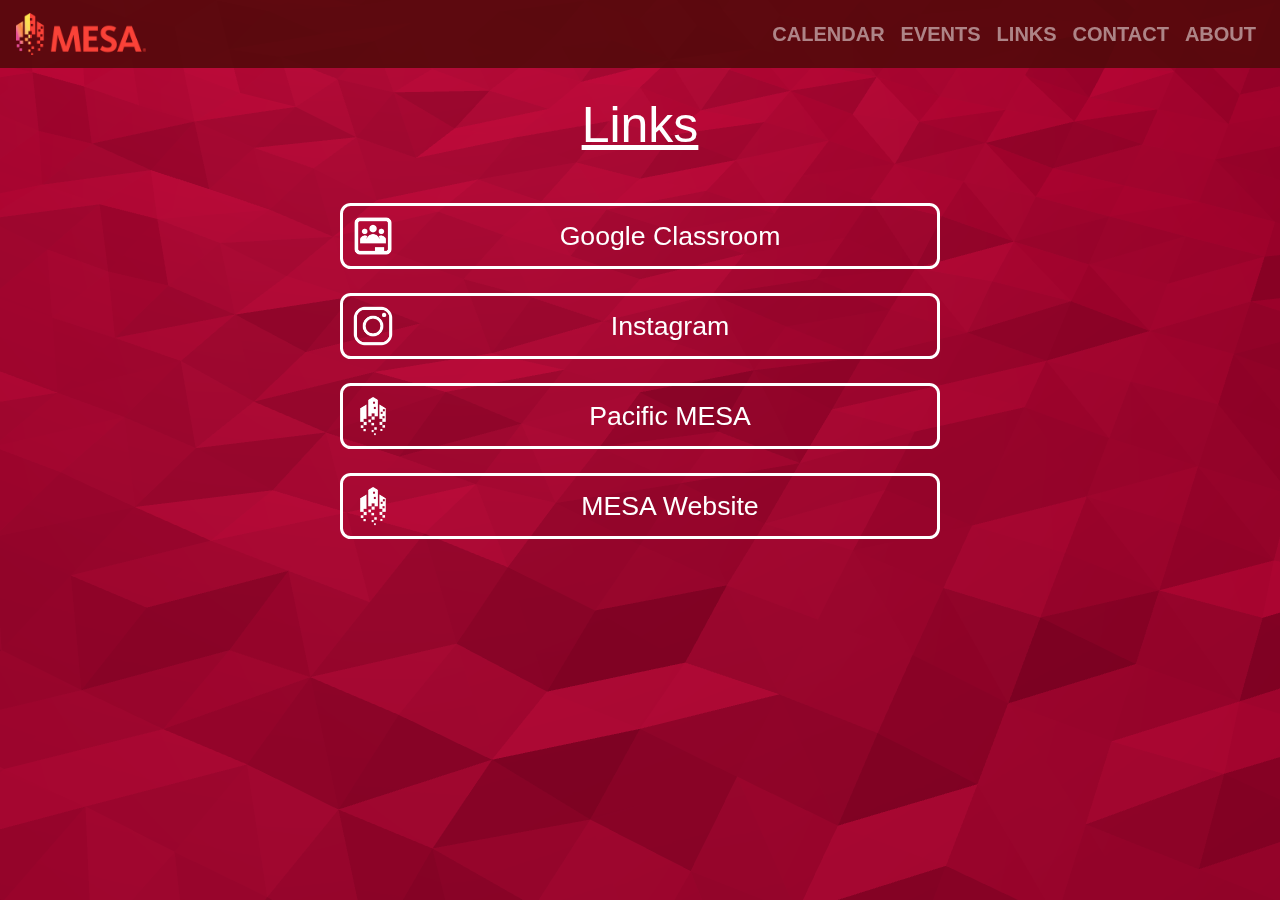
<file: links.html>
<!doctype html>
<html lang="en">
<head>
    <!-- Required meta tags -->
    <meta charset="utf-8">
    <meta name="viewport" content="width=device-width, initial-scale=1, shrink-to-fit=no">

    <!-- Bootstrap CSS -->
    <link rel="stylesheet" href="https://maxcdn.bootstrapcdn.com/bootstrap/4.0.0/css/bootstrap.min.css" integrity="sha384-Gn5384xqQ1aoWXA+058RXPxPg6fy4IWvTNh0E263XmFcJlSAwiGgFAW/dAiS6JXm" crossorigin="anonymous">
    <link rel="stylesheet" href="assets/styles/navbar.css">
    <link rel="stylesheet" href="assets/styles/links.css">
    <link rel="shortcut icon" type="image/x-icon" href="assets/images/favicon.png">

    <title>MCHS MESA</title>
  </head>
  <div id="background" style="z-index: 0;">

  <body style="background-color: #1f1d1d;">
    
      <nav class="navbar navbar-expand-lg navbar-dark" style="background-color: #500909df">
        
        <a class="navbar-brand" href="index.html">
          <img src="assets/images/mesa-logo.png" width="130" height="42" alt="">
        </a>
        <button class="navbar-toggler" type="button" data-toggle="collapse" data-target="#navbarNavDropdown" aria-controls="navbarNavDropdown" aria-expanded="false" aria-label="Toggle navigation">
          <span class="navbar-toggler-icon"></span>
        </button>
        <div class="collapse navbar-collapse" id="navbarNavDropdown">
          <ul class="navbar-nav ml-auto mt-2 mt-lg-0 form-inline">

            <li class="nav-item">
              <a class="nav-link" href="calendar.html">CALENDAR</a>
            </li>
            
            <li class="nav-item">
              <a class="nav-link" href="events.html">EVENTS</a>
            </li>

            <li class="nav-item">
              <a class="nav-link" href="links.html">LINKS</a>
            </li>

            <li class="nav-item">
              <a class="nav-link" href="contact.html">CONTACT</a>
            </li>
            
            <li class="nav-item">
              <a class="nav-link" href="about.html">ABOUT</a>
            </li>

          </ul>
        </div>
      </nav>

      <!-- icons must be white, monochrome, and square -->
      <!-- put icons in assets/icons/ -->
      <div class="link-header">
        <p>Links</p>
      </div>
      
      <br>
      <a class="link-button" href="https://classroom.google.com/c/Mzc2NjAwMjM2MzMx?cjc=iyqog2h">
        <div style="float: left; width: 60px;">
          <img src="assets/icons/classroom.png" height=40px class="vertical-center">
        </div>
        <div style="margin: auto; float: left;">
          Google Classroom
        </div>
      </a>

      <br>
      <a class="link-button" href="https://instagram.com/mchsmesa">
        <div style="float: left; width: 60px;">
          <img src="assets/icons/instagram.png" height=40px class="vertical-center">
        </div>
        <div style="margin: auto; float: left;">
          Instagram
        </div>
      </a>

      <br>
      <a class="link-button" href="https://www.pacific-mesa.com/">
        <div style="float: left; width: 60px;">
          <img src="assets/icons/mesa.png" height=40px class="vertical-center">
        </div>
        <div style="margin: auto; float: left;">
          Pacific MESA
        </div>
      </a>

      <br>
      <a class="link-button" href="https://mesa.ucop.edu">
        <div style="float: left; width: 60px;">
          <img src="assets/icons/mesa.png" height=40px class="vertical-center">
        </div>
        <div style="margin: auto; float: left;">
          MESA Website
        </div>
      </a>

    <script src="assets/scripts/three-r119.min.js"></script>
    <script src="assets/scripts/waves.min.js"></script>
    <script>
    VANTA.WAVES({
      el: "#background",
      mouseControls: false,
      touchControls: false,
      gyroControls: false,
      minHeight: 200.00,
      minWidth: 200.00,
      scale: 1.00,
      scaleMobile: 1.00,
      color: 0x6e001d,
      shininess: 5.00,
      waveHeight: 5.50,
      waveSpeed: 0.4,
      zoom: 1.28
    })
    </script>
    </div>
    <!-- Optional JavaScript -->
    <!-- jQuery first, then Popper.js, then Bootstrap JS -->
    <script src="https://code.jquery.com/jquery-3.2.1.slim.min.js" integrity="sha384-KJ3o2DKtIkvYIK3UENzmM7KCkRr/rE9/Qpg6aAZGJwFDMVNA/GpGFF93hXpG5KkN" crossorigin="anonymous"></script>
    <script src="https://cdnjs.cloudflare.com/ajax/libs/popper.js/1.12.9/umd/popper.min.js" integrity="sha384-ApNbgh9B+Y1QKtv3Rn7W3mgPxhU9K/ScQsAP7hUibX39j7fakFPskvXusvfa0b4Q" crossorigin="anonymous"></script>
    <script src="https://maxcdn.bootstrapcdn.com/bootstrap/4.0.0/js/bootstrap.min.js" integrity="sha384-JZR6Spejh4U02d8jOt6vLEHfe/JQGiRRSQQxSfFWpi1MquVdAyjUar5+76PVCmYl" crossorigin="anonymous"></script>
  </body>
</html>
</file>
<file: assets/styles/navbar.css>
.nav-item {
    font-size: 20px;
    font-weight: bold;
    color: rgb(156, 21, 21);
}
</file>
<file: assets/styles/index.css>
html, body {
    max-width: 100%;
    overflow-x: hidden;
}
#background{
    height: 100%;
    min-height: 100vh;
    width: 100%;
    /* position: fixed; */
    z-index: -100;
}
@font-face {
    font-family: 'kayak';
    src: url(../fonts/coves-bold.otf) format("opentype");
}

.main-logo {
    font-family: kayak;
    color: white;
    display: flex;
    justify-content: center;
    padding-top: 3%;
    right: 40px;
}

.meeting-box{
    margin-top: 2%;
}

.meeting {
    color: rgb(238, 226, 226);
    display:flex;
    justify-content: center;
    font-size: 30px;
}


.meeting-info{
    color:rgb(238, 226, 226);
    display:flex;
    justify-content: center;
    font-size: 30px;
    text-align: center;
}

.main-logo-2 {
    font-family: kayak;
    color: white;
    display: flex;
    justify-content: center;
    left: 40px;
}

h1{
    font-size: 7vw;
    font-style: italic;
    text-shadow: black 5px 5px;
}

.main-button {
    display: flex;
    text-decoration: none;
    cursor: pointer;
    padding: 10px;
    border: 3px solid white;
    width: 90%;
    max-width: 300px;
    margin: auto;
    border-radius:0.4em;
    box-sizing: border-box;
    text-decoration:none;
    font-family:'Roboto',sans-serif;
    font-weight: 500;
    background-color: transparent;
    color: white;
    text-align: center;
    transition: all 0.2s;
    justify-content: center;
    font-size: 16pt;
    word-wrap: break-word;
    white-space: normal;
    text-decoration: none;
    }

.main-button:hover {
    text-decoration: none;
    color:#000000;
    background-color:#FFFFFF;
}

@media all and (max-width:30em){
    a.button1{
    display:block;
    margin:0.4em auto;
    }
}

@media screen and (max-height: 1000px){
    a.button1{
        padding-bottom: 75px;
    }
}

@media screen and (max-width: 1025px){
    .main-logo{
        margin-top: 30px;
    }
    
    
    h1{
        font-size: 19vw;
    }

    .meeting{
        margin-top: 30px;
        font-size: 30px;
    }
}
</file>
<file: assets/styles/about.css>
#about {
    margin-top: 70px;
    font-size: 50px;
    color: white;
    font-family: "Raleway", sans-serif;
    margin-bottom: 10px;
  }
  
  .flexy {
    display: flex;
    flex-flow: row wrap !important;
    justify-content: center;
    margin-top: 40px;
    /* margin-left: 35px; */
  }
  
  #background{
    height: 100%;
    min-height: 100vh;
    width: 100%;
    /* position: fixed; */
    z-index: -100;
}
  
  #aboutText {
    font-size: 28px;
  }
  
  .leftAbout {
    text-align: center;
    display: flex;
    min-height: 37em;
    max-height: 37em;
    min-width: 17em;
    width: 37em;
    margin-bottom: 30px;
    margin-left: 30px;
    margin-right: 30px;
    flex-direction: column;
  }
  
  .pcimage {
    text-align: center;
  }
  
  .imagee {
    justify-content: center;
    align-content: center;
    justify-self: center;
    align-self: center;
    max-height: 100%;
    max-width: 100%;
    margin-top: 150px;
    border: 3px rgba(255, 255, 255, 0.842) solid;
  }
  
  @media screen and (min-width: 901px) {
    body {
      background-color: green;
      flex-flow: row wrap !important;
      flex-direction: row !important;
    }
  }
  #textAbout {
    margin-top: 30px;
  }
  #textAbout h3 {
    margin-top: 20px;
  }
  
  @media screen and (max-width: 500px) and (max-height: 1000px) {
    .imagee {
      max-height: 85%;
      max-width: 85%;
      margin-bottom: 0px;
    }
  
    #textAbout {
      min-height: 0em;
      max-height: 100em;
    }
  
    #imageLeft {
      min-height: 0em;
      max-height: 100em;
    }
  }
  @media screen and (min-height: 50px) and (max-height: 900px) and (max-width: 500px) {
    .leftAbout {
      margin-top: 0px !important;
    }
    .leftAbout .imagee {
      margin-top: 30px !important;
    }
  
    #about {
      margin-top: 0px;
    }
  }
</file>
<file: assets/styles/calendar.css>
html, body {
    margin: 0;
    height: 100%;
    overflow: hidden
  }

  body {
    position: fixed; 
   }

   @media (max-width: 550px) {
    .big-container {
        display: none;
    }
 }
 @media (min-width: 750px) {
    .small-container {
        display: none;
    }
 }
 /* Responsive iFrame */
 .responsive-iframe-container {
    position: relative;
    padding-bottom: 52.25%;
    padding-top: 0px;
    height: 85%;
    overflow: hidden;
 }
 .responsive-iframe-container iframe,   
 .responsive-iframe-container object,  
 .responsive-iframe-container embed {
    position: absolute;
    top: 0;
    left: 0;
    width: 80%;
    height: 70%;
    display: block;
    border-style:none;
 }
</file>
<file: assets/styles/contact.css>
.four-container{
    display:flex;
    flex-direction: row;
    /* flex-wrap: wrap; */
    margin-top: 30px;
}

#background{
    height: 100%;
    min-height: 100vh;
    width: 100%;
    /* position: fixed; */
    z-index: -100;
    /* position: absolute;
    bottom: 0; */
}

.co-pres{
    display: flex;
    flex-direction: column;
    align-items: center;
    margin: auto;
    color: white;
}

.pres-photo{
    border: 2px white solid;
    height: auto;
    width:200px;
  height:200px;
  object-fit:cover;
  border-radius:50%;

}

.bigName{
    font-size: 22pt;
    line-height: 22pt;
    margin-top: 10px;
}

.nameRole{
    display: flex;
    flex-direction: column;
    /* margin: auto; */
    /* width: 200px; */
    /* margin-right: 45px; */
    /* justify-content: flex-start; */
    /* justify-content: left; */

}

.boardName{
    font-size: 20pt;
    line-height: 20pt;
    margin-bottom: 5px;
}

.boardMember{
    display: flex;
    flex-direction: row;
    /* width: 25%; */
    /* margin: auto; */
    color: white;
    width: 100%;
    /* justify-content: space-between; */

}

.otherboard{
    display: flex;
    flex-direction: column;
    /* align-items: center; */
    margin-top: 45px;
    padding-bottom: 1%;
}

.boardEmail{
    font-size: 16pt ;
    /* align-self: end; */
}
.leftPush{
    /* margin-right: 20px ; */
    /* text-indent: -300px; */
    /* font-size: 100pt; */
    margin-left: 15%;
    width: 30%;
    /* text-align: start; */
    /* width: 25%; */
}
.inner{
    display: flex;
    flex-direction: row;

    justify-content: space-between;
}
.rightPush{
    /* margin-right: 20px ; */
    /* text-indent: -300px; */
    /* font-size: 100pt; */
    margin-left: 55%;
    width: 30%;
    /* text-align: left; */
    /* width: 25%; */
}
.bigEmail{
    margin-bottom: 5px;
    font-size: 14pt;
    
}
.bigRole{
    /* font-size: 16pt; */
}


@media screen and (max-width: 1450px){
    .leftPush{
        margin: auto;
        width: 40%;

    }
    .rightPush{
        margin: auto;
        width: 40%;

    }
    /* .nameRole{
        margin-right:0 ;
    } */
    /* .boardMember{
        flex-direction: column;
        margin-bottom: 20px;
justify-content: center;
        width: 90%;
        text-align: center;
    } */
    .boardRole{
        margin-bottom: 0rem;
    }
    .boardMember{
        margin-bottom: 30px;
    }
}

@media screen and (max-width: 1100px){
    .four-container{
        flex-direction: column;
    }
    .co-pres{
        margin-bottom: 25px;
    }
    .leftPush{
        margin-left: 5%;
        margin-right: 5%;
        width: auto;

    }
    .rightPush{
        margin-left: 5%;
        margin-right: 5%;
        width: auto;
    }
    .nameRole{
        /* flex-direction: row; */
        margin-right:0 ;
    }
    .boardMember{
        flex-direction: column;
        margin-bottom: 20px;
justify-content: center;
        /* width: 100%; */
        text-align: center;
    }
    .boardRole{
        margin-bottom: 0rem;
    }
    .inner{
        justify-content: center;
    }
}
</file>
<file: assets/styles/events.css>
@font-face {
    font-family: heebo;
    src: url(../fonts/heebo.ttf);
}

.event-item{
    display: flex;
    margin: 4%;
    margin-bottom: 1%;
    /* width: 92%; */
    border: solid 4px white;
    align-items: flex-start;
    /* padding: 1%; */
    flex-direction: row;
    max-height: 0;
    overflow: hidden;
    padding: 0 18px;
    background-color: white;
    max-height: 0;
    overflow: hidden;
    transition: max-height 0.2s ease-out;
    margin-top: 0;
}
#topItem{
    margin-top: 1%;
}
#background{
    height: 100%;
    min-height: 100vh;
    width: 100%;
    /* position: fixed; */
    z-index: -100;
    /* position: absolute;
    bottom: 0; */
}
.collapsible {
    background-color: rgb(255, 255, 255);
    color: #444;
    cursor: pointer;
    padding: 18px;
    width: 92%;
    border: none;
    text-align: left;
    outline: none;
    font-size: 30px;
    margin: auto 4%;
    /* margin-top: 4%; */
}

.event-content{
    display: flex;
    flex-direction: column;
    width: 66%;

}
.coach-email{
    font-family: heebo;
    /* font-size: 30px; */
    color: white;
    margin-bottom: 10px;
}
.event-coach{
    width: 34%;
    display: flex;
    flex-direction: column;
}
.coach-info{
    margin-top: 20px;
}
.event-coach #math-coach{
    font-family: heebo;
    font-size: 30px;
    color: white;
    position: relative;
    /* left: 3%; */
    top: 30px;
    text-decoration: underline;
}

.event-coach .coach-name{
    font-family: heebo;
    font-size: 20px;
    color: white;
    position: relative;
    text-decoration: underline;
}

.coach-name{
    margin-bottom: 5px;
}

.event-info{
    display: flex;
    margin-top: 20px;
}

.event-logo{
    margin: 25px;
    margin-top: 0;
    height: 15vh;
    width: auto;
}

.event-des{
    margin-right: 3%;
    margin-bottom: 3%;
}

.event-item #math-escape{
    font-family: heebo;
    font-size: 30px;
    color: white;
    position: relative;
    /* left: 3%; */
    top: 30px;
    text-decoration: underline;
}

.event-item #math-description{
    font-family: heebo;
    font-size: 20px;
    color: white;
    position: relative;
    /* left: 15%;
    width: 50%;
    padding: 3%;
    margin: 1%; 
    */
}

#vanta-js {
    height: 100%;
    width: 100%;
    position: relative;
}

.event-item #nedc{
    font-family: heebo;
    font-size: 60px;
    color: white;
    
}

html, body {
    max-width: 100%;
    overflow-x: hidden;

}

.mesa-events-header{
    font-family: heebo;
    color:white;
    text-decoration: underline;
    position:relative;
    margin-left: 4%;
    margin-top: 2%;
}

.event-coach{
    margin-bottom: 20px;
}

.mesa-events-note{
    color:white;
    font-family: heebo;
    position: relative;
    font-size: 20px;
    margin-left: 4%;
}

.mesa-related-events-header{
    color:white;
    text-decoration: underline;
    font-family: heebo;
    position:relative;
    margin-left: 4%;
    margin-top: 2%;
}

@media screen and (max-width: 900px){
    .event-item{
        flex-direction: column;
    }
    .event-info{
        display: inline;
    }
    .event-content{
        width: 100%;
    }
    .event-coach{
        margin-bottom: 15px;
    }
}
</file>
<file: assets/styles/links.css>
html, body {
    max-width: 100%;
    overflow-x: hidden;
}
#background{
    height: 100%;
    min-height: 100vh;
    width: 100%;
    /* position: fixed; */
    z-index: -100;
}
@font-face {
    font-family: 'kayak';
    src: url(../fonts/coves-bold.otf) format("opentype");
}

.main-logo {
    font-family: kayak;
    color: white;
    display: flex;
    justify-content: center;
    padding-top: 3%;
    right: 40px;
}

.meeting-box{
    margin-top: 2%;
}

.meeting {
    color: rgb(238, 226, 226);
    display:flex;
    justify-content: center;
    font-size: 40px;
}


.meeting-info{
    color:rgb(238, 226, 226);
    display:flex;
    justify-content: center;
    font-size: 30px;
    text-align: center;
}

.main-logo-2 {
    font-family: kayak;
    color: white;
    display: flex;
    justify-content: center;
    left: 40px;
}

h1{
    font-size: 7vw;
    font-style: italic;
    text-shadow: black 5px 5px;
}

.link-button {
    display: flex;
    text-decoration: none;
    cursor: pointer;
    padding: 10px;
    border: 3px solid white;
    width: 90%;
    max-width: 600px;
    margin: auto;
    border-radius:0.4em;
    box-sizing: border-box;
    text-decoration:none;
    font-family:'Roboto',sans-serif;
    font-weight: 500;
    background-color: transparent;
    color: white;
    transition: all 0.2s;
    font-size: 20pt;
    word-wrap: break-word;
    white-space: normal;
    text-decoration: none;
    filter: invert(0%);
    }

.link-button:hover {
    text-decoration: none;
    color: white;
    background-color: black;
    border:3px solid black;
    filter: invert(100%);
}

.vertical-center {
    margin: 0;
    position: absolute;
    top: 50%;
    -ms-transform: translateY(-50%);
    transform: translateY(-50%);
}

.link-header{
    color:white;
    display: flex;
    justify-content: center;
    font-size: 50px;
    padding-top: 20px;
    text-decoration: underline;
}

@media all and (max-width:30em){
    a.button1{
    display:block;
    margin:0.4em auto;
    }
}

@media screen and (max-height: 1000px){
    a.button1{
        padding-bottom: 75px;
    }
}

@media screen and (max-width: 1025px){
    .main-logo{
        margin-top: 30px;
    }
    
    
    h1{
        font-size: 19vw;
    }

    .meeting{
        margin-top: 30px;
        font-size: 30px;
    }
}
</file>
